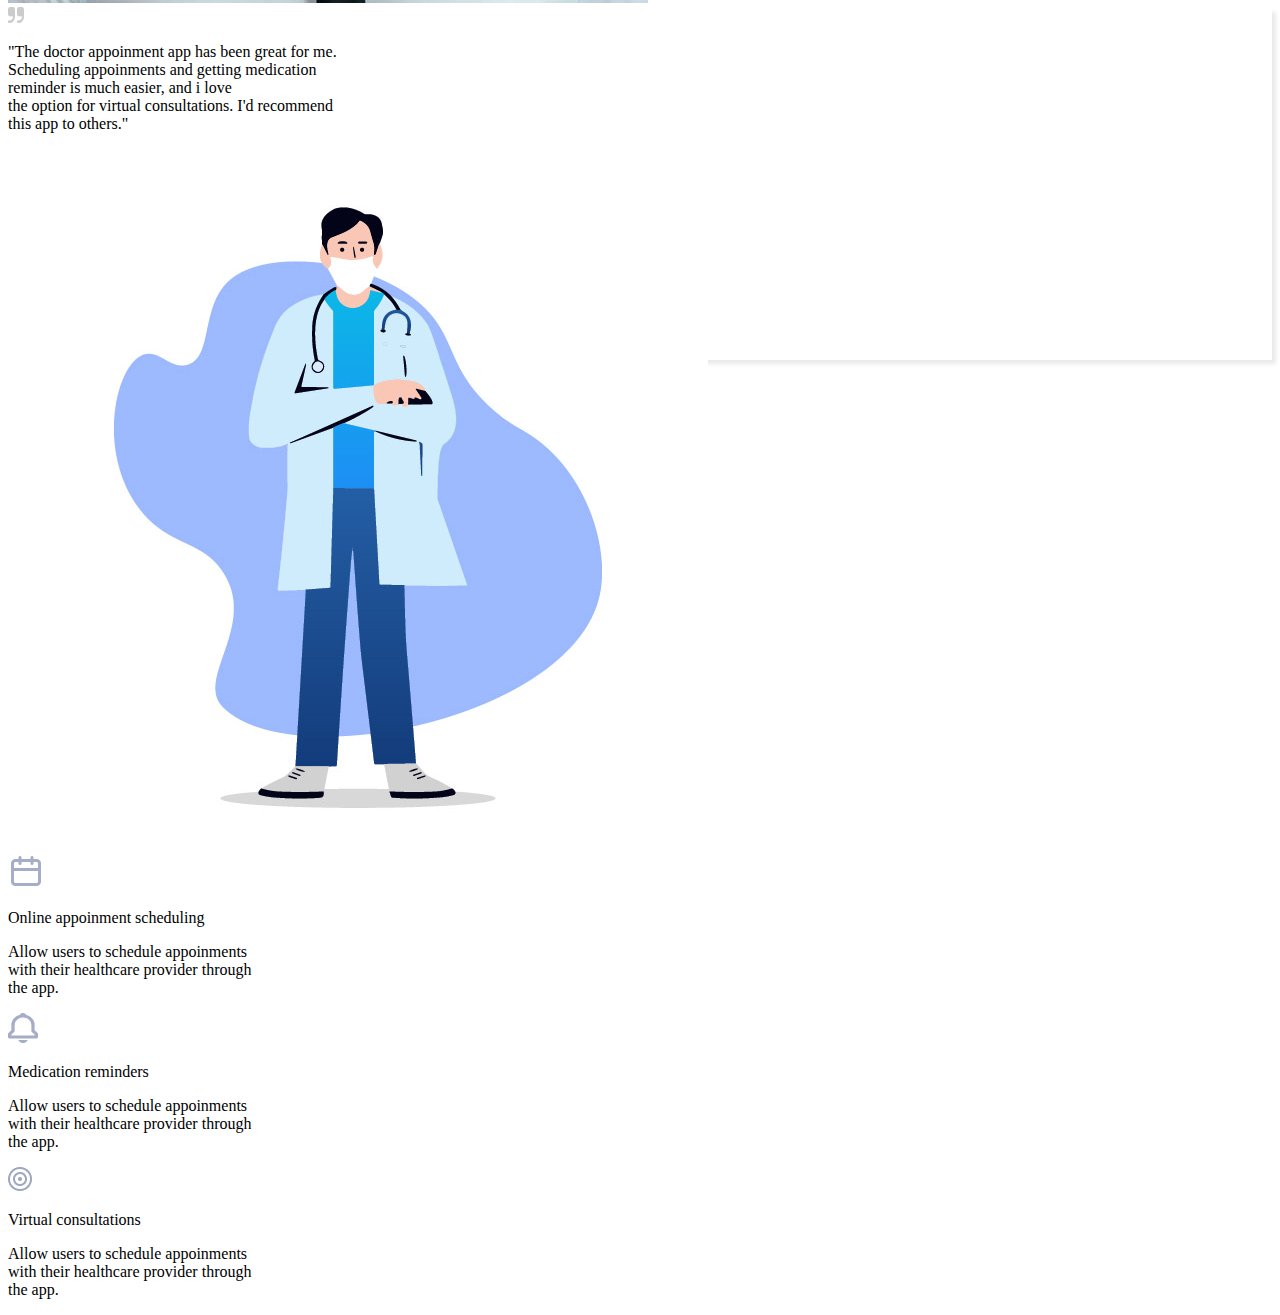
<file: Holadok Hero/index.html>
<!DOCTYPE html>
<html lang="en">
<head>
  <meta charset="UTF-8">
  <meta name="viewport" content="width=device-width, initial-scale=1.0">
  <title>Holadok Hero</title>

  <!-- Style -->
   <link rel="stylesheet" href="style.css">

</head>
<body>
  <div class="container">
    <div class="card">
      <div class="nav-container">
        <nav>
          <div class="gambar-steroskop">
            <img src="icon/stethoscope.png" alt="">
          </div>
          <div class="header-kiri">
            <ul>
              <li>Holadok</li>
              <li>Home</li>
              <li>Features</li>
              <li>Blog</li>
              <li>About Us</li>
            </ul>
          </div>
        </nav>
        <div class="header-kanan">
          <ul>
            <li>Login</li>
            <li>Book Now</li>
          </ul>
        </div>

        <div class="intro">
          <div class="bigger"></div>
            <p>Get the healthcare <br>
              you need, when you <br>
              need it.
            </p>
          <div class="smaller">
            <p>Manage all of your healthcare in one convient <br>
              place - from booking appoinment to tracking your <br>
              health history.
            </p>
          </div>
        </div>

        <div class="button">
          <p>Book an appoinment</p>
        </div>

        <div class="card-ngambang">
          <img src="john-doe.jpg" alt="">
          <img src="icon/quote.png" alt="">
          <p>"The doctor appoinment app has been great for me. <br>
            Scheduling appoinments and getting medication reminder is much easier, and i love <br>
            the option for virtual consultations. I'd recommend this app to others."
          </p>
        </div>
        <div class="dokter">
          <img src="doctor.jpg" alt="">
        </div>
      </div>

      <div class="bawah-container">
        <div class="col-1">
          <div class="calender">
            <img src="icon/calender.png" alt="">
            <p class="bold">Online appoinment scheduling</p>
            <p>Allow users to schedule appoinments <br>
              with their healthcare provider through <br>
              the app.
            </p>
          </div>
          <div class="notification">
            <img src="icon/bell.png" alt="">
            <p class="bold">Medication reminders</p>
            <p>Allow users to schedule appoinments <br>
              with their healthcare provider through <br>
              the app.
            </p>
          </div>
          <div class="virtual">
            <img src="icon/target.png" alt="">
            <p class="bold">Virtual consultations</p>
            <p>Allow users to schedule appoinments <br>
              with their healthcare provider through <br>
              the app.
            </p>
          </div>
        </div>
      </div>
    </div>
  </div>
  
</body>
</html>
</file>
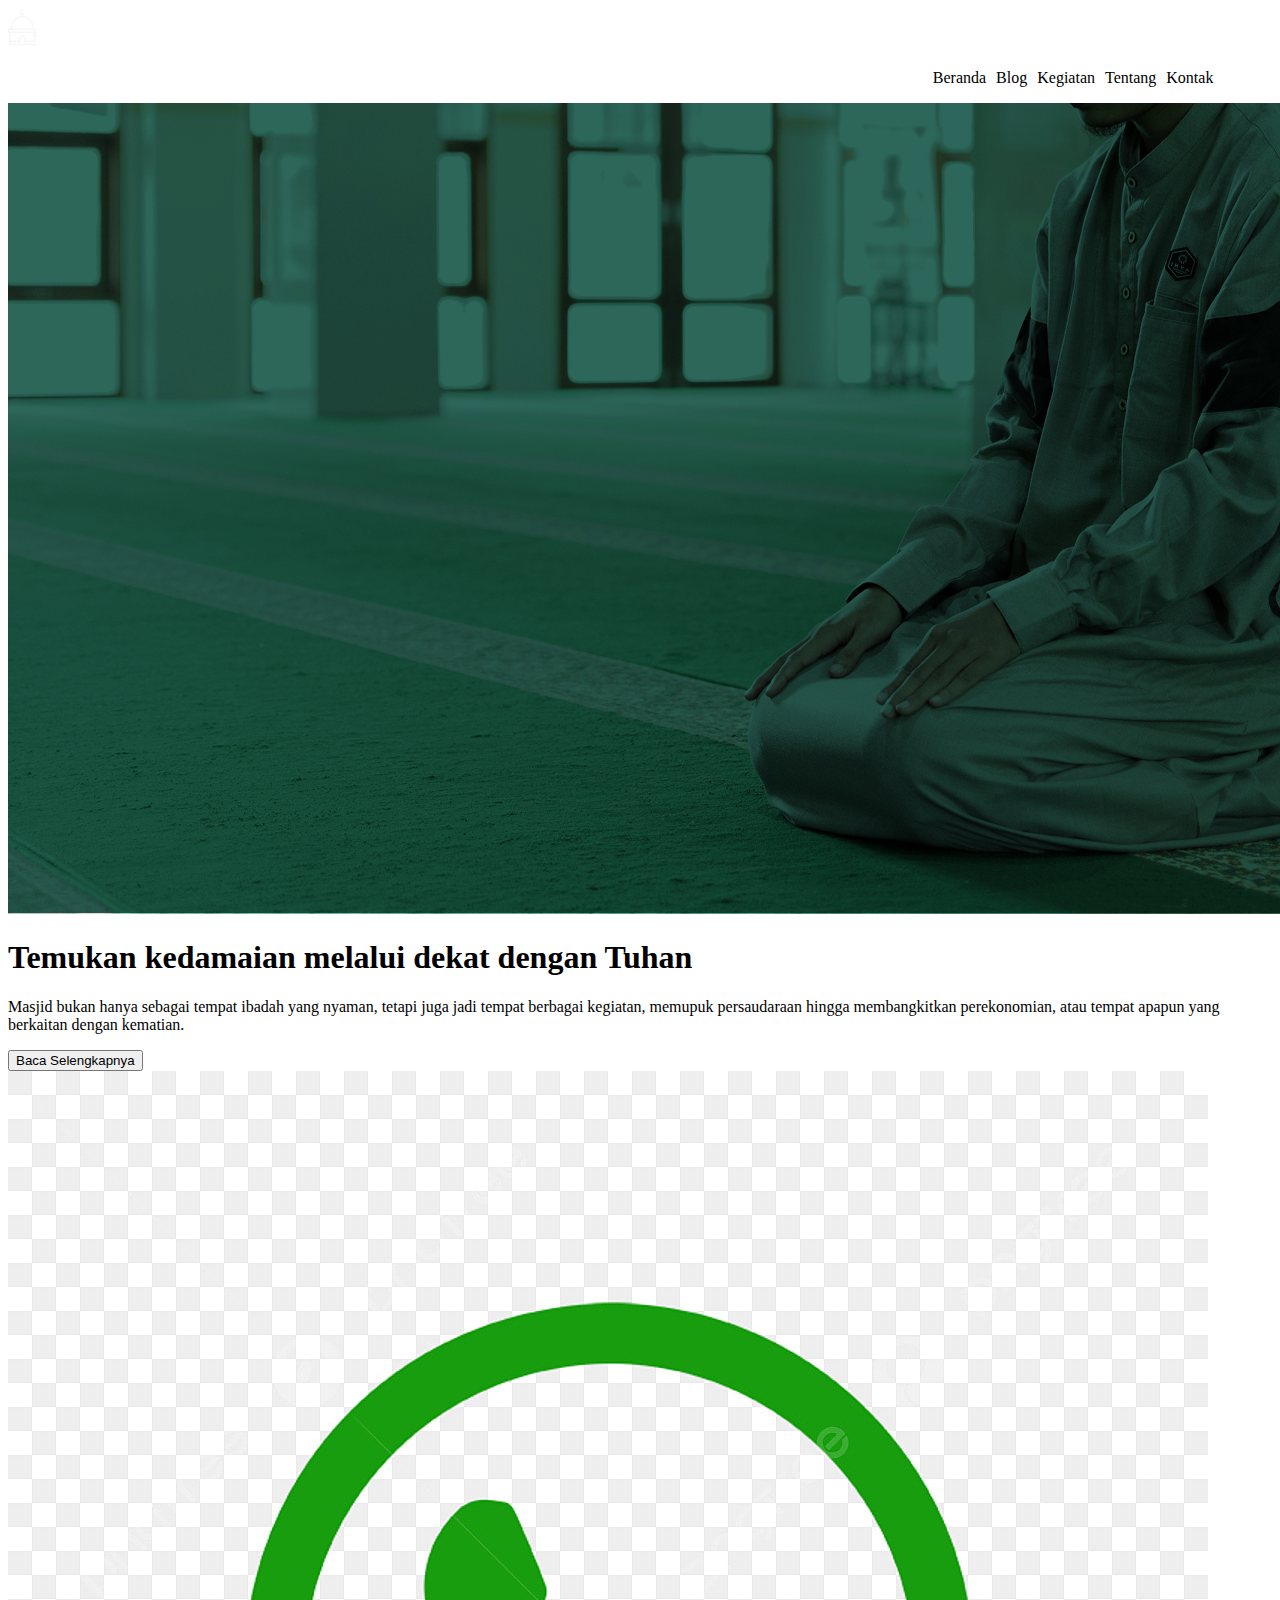
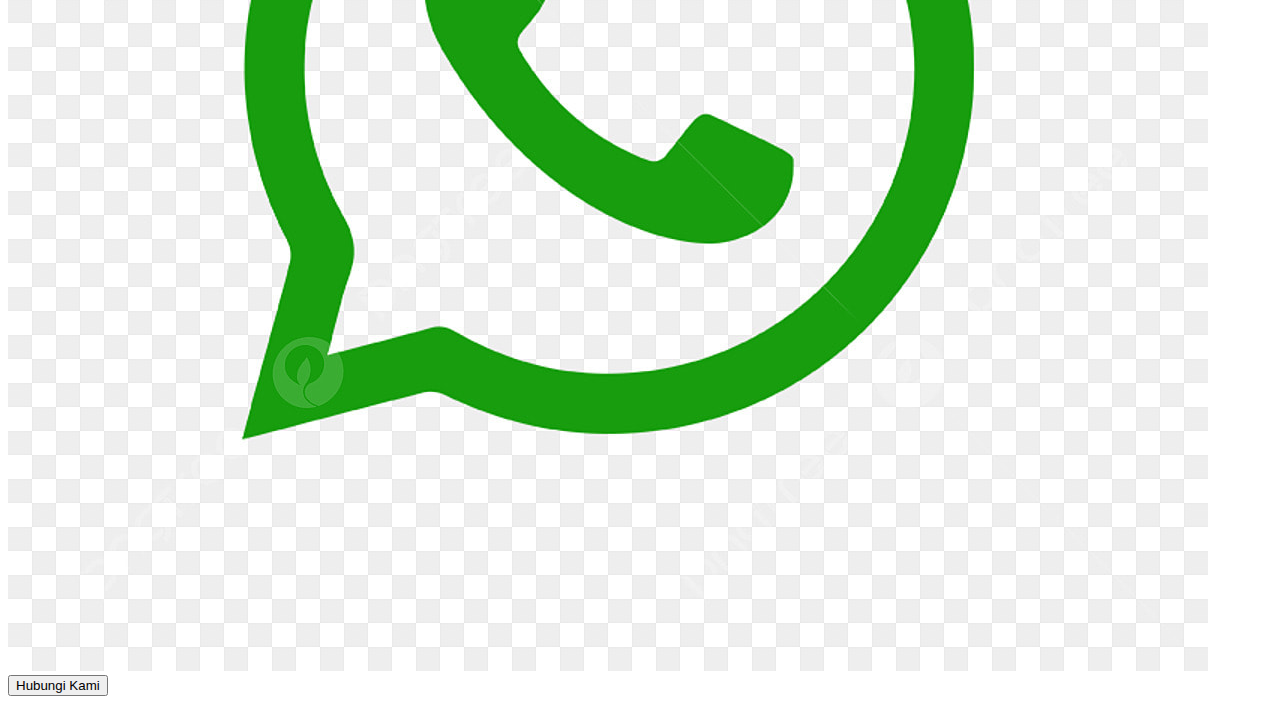
<file: Masjid Al-Kandari/index.html>
<!DOCTYPE html>
<html lang="en">
<head>
  <meta charset="UTF-8">
  <meta name="viewport" content="width=device-width, initial-scale=1.0">
  <title>Document</title>
  <link rel="stylesheet" href="style.css">
</head>
<body>
  <div class="web-container">
    <div class="navbar-container">
      <nav>
        <!-- Logo -->
        <div class="logo">
          <img src="logo.png" alt="Logo Masjid">

        <!-- Navbar -->
        </div>
        <div class="navbar">
          <ul>
            <li><a href="#"></a>Beranda</li>
            <li><a href="#"></a>Blog</li>
            <li><a href="#"></a>Kegiatan</li>
            <li><a href="#"></a>Tentang</li>
            <li><a href="#"></a>Kontak</li>
          </ul>
        </div>
      </nav>

      <div class="hero-container">
        <div class="hero-background">
          <img src="background.png" alt="">
        </div>
        <div class="hero-judul">
          <h1>Temukan kedamaian melalui dekat dengan Tuhan</h1>
        </div>
        <div class="hero-caption">
          <p>Masjid bukan hanya sebagai tempat ibadah yang nyaman, tetapi juga jadi
            tempat berbagai kegiatan, memupuk persaudaraan hingga membangkitkan perekonomian, atau
            tempat apapun yang berkaitan dengan kematian. 
          </p>
        </div>
        <div class="hero-button">
          <div class="button-baca">
            <button>Baca Selengkapnya</button>
          </div>
          <div class="button-hubungi">
            <img src="whatsapp.jpg" alt="Logo Whatsapp">
            <button>Hubungi Kami</button>
          </div>
        </div>
      </div>
    </div>
  </div>
</body>
</html>
</file>
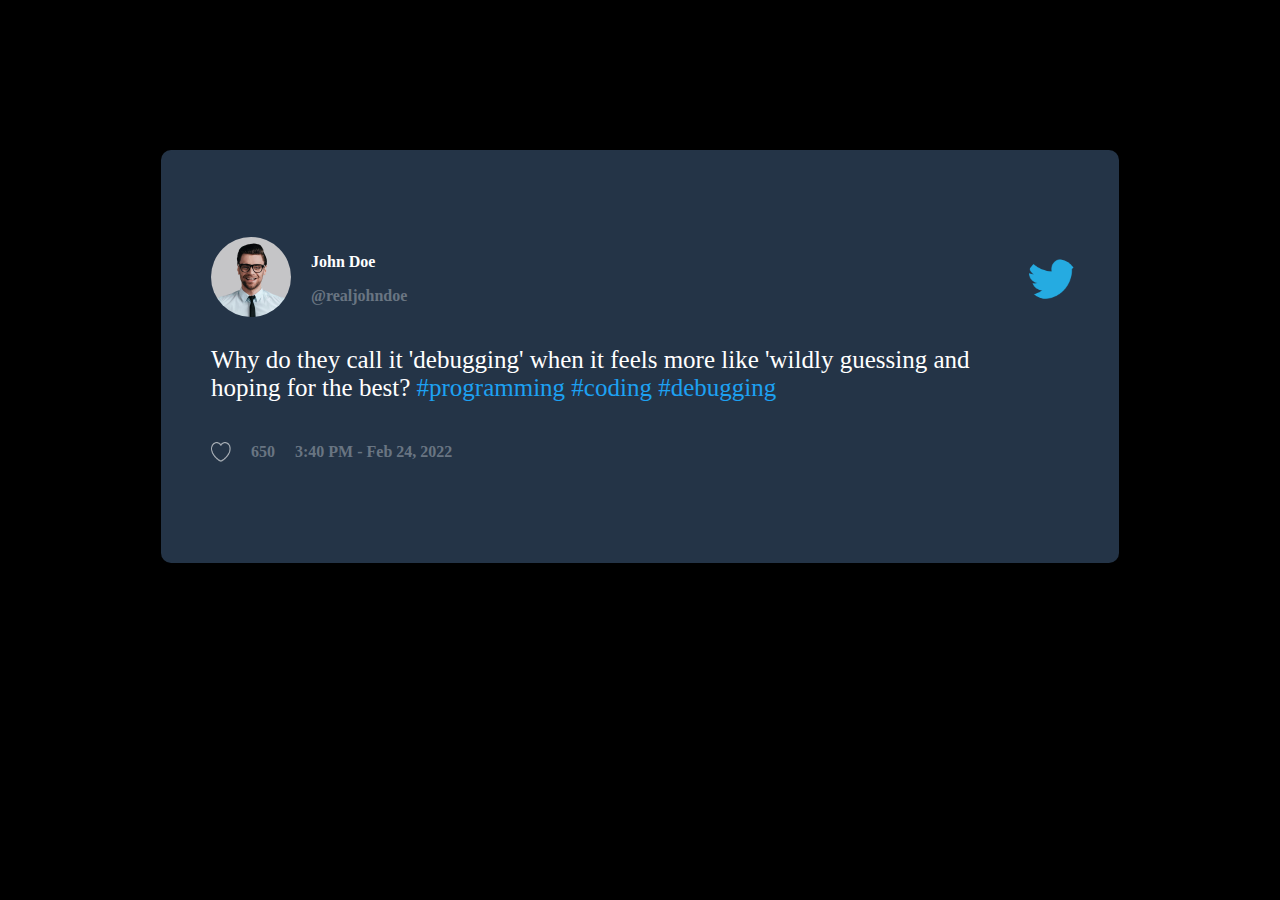
<file: twitter.html>
<!DOCTYPE html>
<html lang="en">
<head>
  <meta charset="UTF-8">
  <meta name="viewport" content="width=device-width, initial-scale=1.0">
  <title>Twitter Embed</title>

  <!-- Style -->
  <link rel="stylesheet" href="style.css">

</head>
<body>
  <div class="file-container">
    <div class="card">
      <div class="user">
        <div class="photo-profile">
          <img src="john-doe.jpg" alt="">
        </div>
        <div class="username">
          <p class="nama"><b>John Doe</b></p>
          <p class="tag-username">@realjohndoe</p>
        </div>
        <div class="logo-twitter">
          <img src="twitter.png" alt="">
        </div>
      </div>
      <div class="caption">
        <p>Why do they call it 'debugging' when it feels more like 'wildly guessing and <br>hoping for the best? <span style="color: #1DA1F2;">#programming #coding #debugging</span></p>
      </div>
      <footer>
        <img src="love.png" alt="Love">
        <p>650</p>
        <p>3:40 PM - Feb 24, 2022</p>
      </footer>
    </div>
  </div>
  
</body>
</html>
</file>
<file: Holadok Hero/style.css>
.body {
  width: 100%;
  font-family: Calibri, serif;
}

.container {
  display: flex;
  flex-direction: column;
  box-shadow: 4px 4px 4px 0 #eaeaea;
}

.card {
  width: 352px;
  height: 352px;
  display: flex;
  flex-direction: column;
  justify-content: center;
}

nav {
  display: flex;
}

nav img {
  width: 40px;
  height: 40px;
}
nav ul {
  display: flex;
  gap: 30px;
}

li {
  list-style-type: none;
}

.img {
  width: 40px;
  height: 40px;
}
</file>
<file: Masjid Al-Kandari/style.css>
nav
.logo {
  width: 100%;
}

ul {
  list-style-type: none;
  display: flex;
  flex: row;
  gap: 10px;
  margin-left: 70%;
}
</file>
<file: style.css>
body {
  background-color: #000;
  font-family: Calibri, serif;
}

.file-container {
  width: 100%;
  display: flex;
  justify-content: center;
  align-items: center;
  margin-top: 150px;
}

.card {
  background-color: #243447;
  width: 958px;
  height: 413px;
  border-radius: 10px;
  display: flex;
  flex-direction: column;
  justify-content: center;
  }

.user img{
  width: 80px;
  height: 80px;
  border-radius: 60px;
}

.user {
  display: flex;
  align-items: center;
  gap: 20px;

  margin-left: 50px;
}

.username {
  column-gap: 2px;
}
.user p {
  display: flex;
  flex-direction: column;
  color: #fff;
}

p.nama {
  color: #fff;
  display: flex;
  flex-direction: column;
  gap: 2px;
}

p.tag-username {
  color: #697582;
  font-weight: bold;
}

.logo-twitter img {
  width: 50px;
  height: 40px;
  display: flex;
  margin-left: 600px;
}

.caption {
  color: #fff;
  margin-left: 50px;
  font-size: 25px;
}

footer {
  display: flex;
  align-items: center;
  gap: 20px;
  margin-left: 50px;
}

footer img {
  width: 20px;
  height: 20px;
  color: #697582;
}

footer p {
  color: #697582;
  font-weight: bold;
}
</file>
